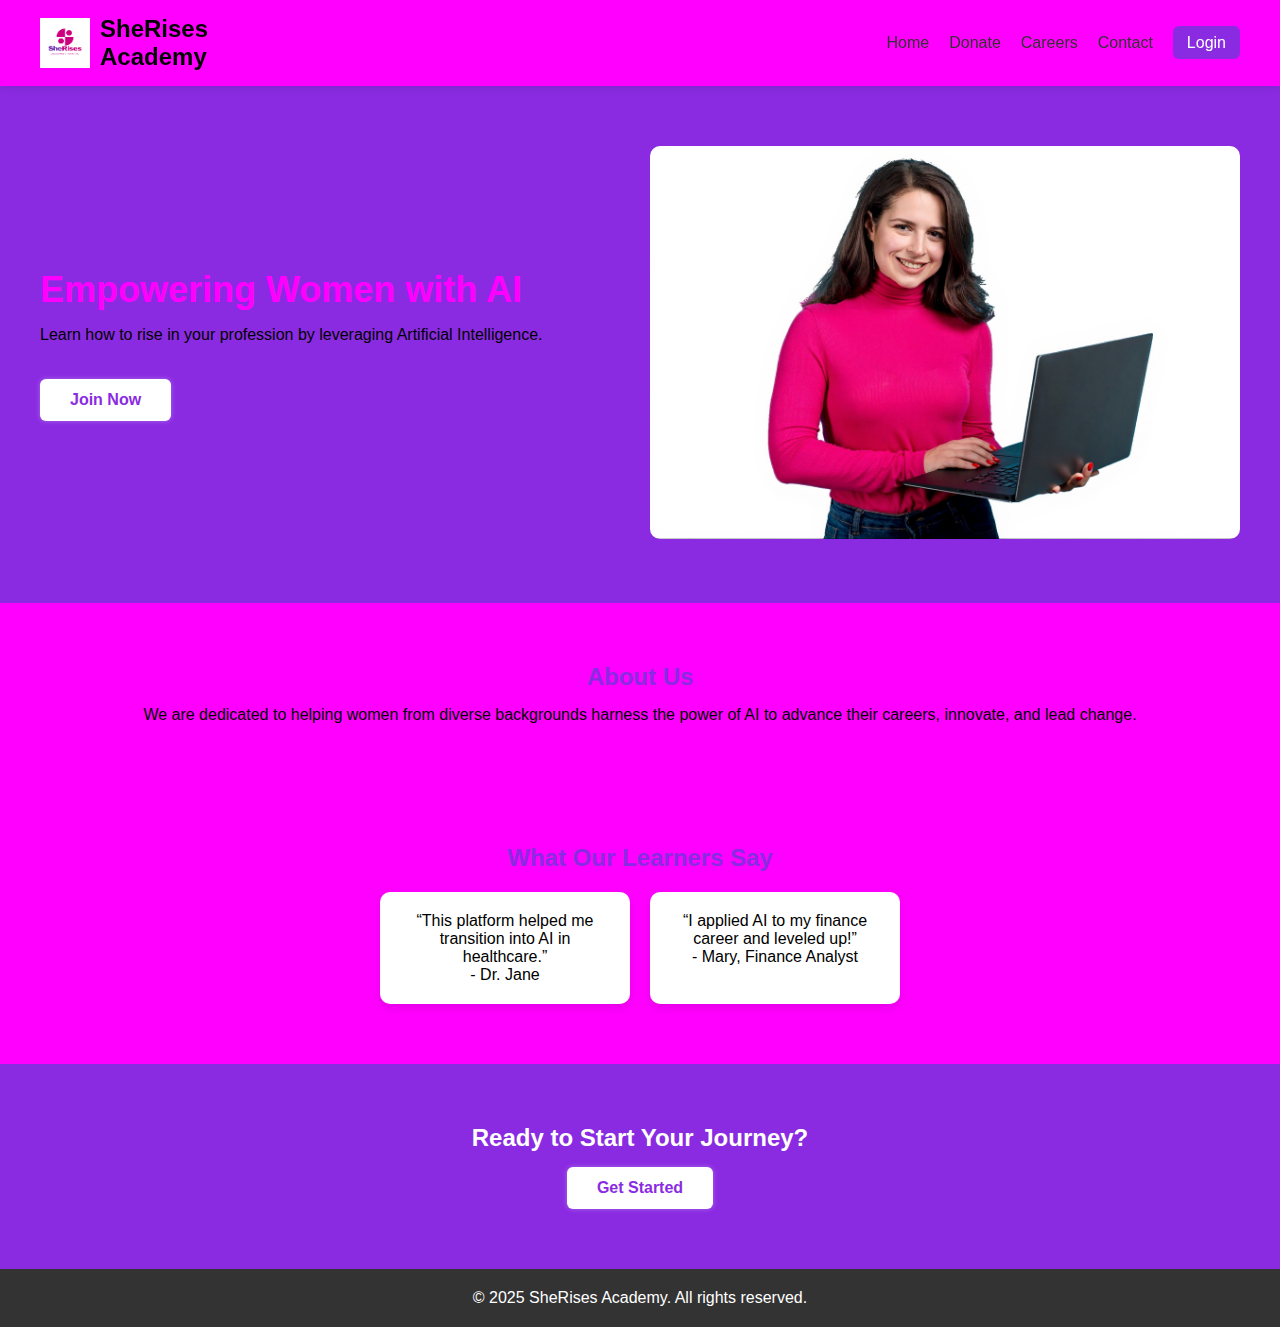
<file: index.html>
<!DOCTYPE html>
<html lang="en">
  <head>
    <meta charset="UTF-8" />
    <meta name="viewport" content="width=device-width, initial-scale=1.0" />
    <title>AI Women Academy</title>
    <link rel="stylesheet" href="styles.css" />
  </head>
  <body>
    <!-- Navigation -->
    <header>
      <nav class="navbar">
        <div class="logo">
          <img src="images/logo.png" alt="Logo" />
          <h2>SheRises Academy</h2>
        </div>
        <ul class="nav-links">
          <li><a href="index.html" class="active">Home</a></li>
          <li><a href="donate.html">Donate</a></li>
          <li><a href="carrers.html">Careers</a></li>
          <li><a href="contact.html">Contact</a></li>
          <li><a href="login.html" class="btn">Login</a></li>
        </ul>
      </nav>
    </header>

    <!-- Hero Section -->
    <section class="hero">
      <div class="hero-text">
        <h1>Empowering Women with AI</h1>
        <p>
          Learn how to rise in your profession by leveraging Artificial
          Intelligence.
        </p>
        <a href="login.html" class="cta-btn">Join Now</a>
      </div>
      <div class="hero-img">
        <img src="images/hero.png" alt="Women in AI" />
      </div>
    </section>

    <!-- About Preview -->
    <section class="about">
      <h2>About Us</h2>
      <p>
        We are dedicated to helping women from diverse backgrounds harness the
        power of AI to advance their careers, innovate, and lead change.
      </p>
    </section>

    <!-- Testimonials Preview -->
    <section class="testimonials">
      <h2>What Our Learners Say</h2>
      <div class="testimonial-cards">
        <div class="card">
          <p>“This platform helped me transition into AI in healthcare.”</p>
          <span>- Dr. Jane</span>
        </div>
        <div class="card">
          <p>“I applied AI to my finance career and leveled up!”</p>
          <span>- Mary, Finance Analyst</span>
        </div>
      </div>
    </section>

    <!-- Call to Action -->
    <section class="cta">
      <h2>Ready to Start Your Journey?</h2>
      <a href="login.html" class="cta-btn">Get Started</a>
    </section>

    <!-- Footer -->
    <footer>
      <p>&copy; 2025 SheRises Academy. All rights reserved.</p>
    </footer>
  </body>
</html>
</file>
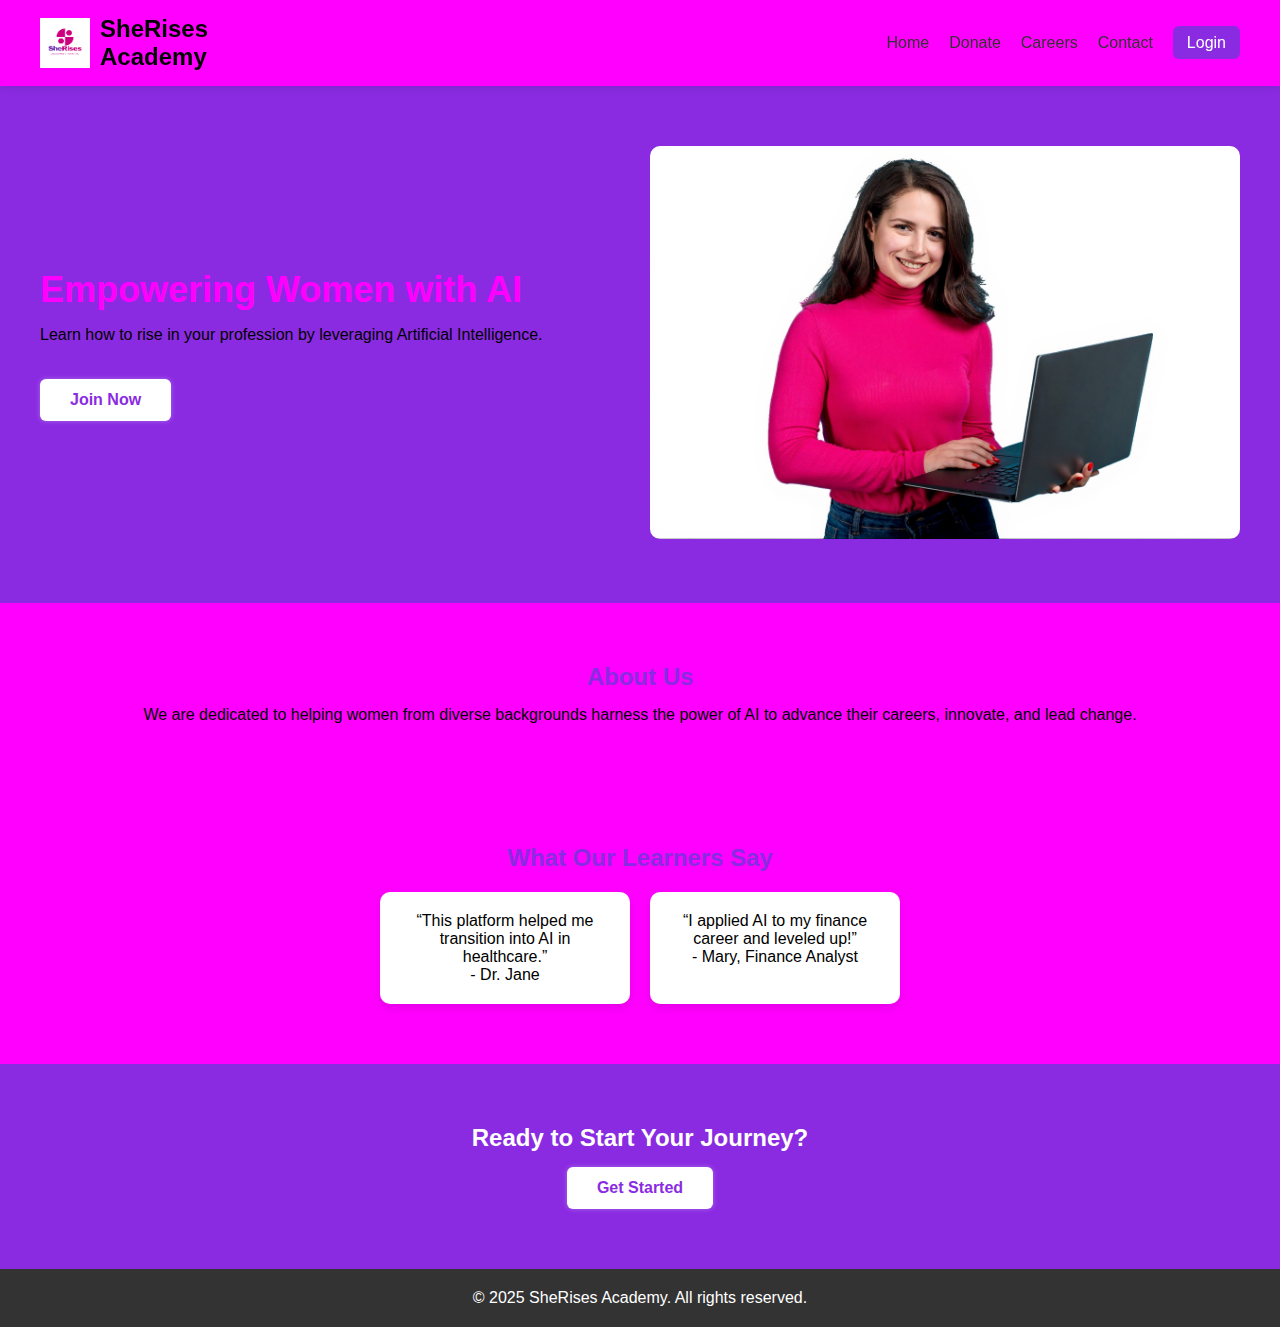
<file: html/index.html>
<!DOCTYPE html>
<html lang="en">
  <head>
    <meta charset="UTF-8" />
    <meta name="viewport" content="width=device-width, initial-scale=1.0" />
    <title>AI Women Academy</title>
    <link rel="stylesheet" href=" ../styles.css" />
  </head>
  <body>
    <!-- Navigation -->
    <header>
      <nav class="navbar">
        <div class="logo">
          <img src="../images/logo.png" alt="Logo" />
          <h2>SheRises Academy</h2>
        </div>
        <ul class="nav-links">
          <li><a href="index.html" class="active">Home</a></li>
          <li><a href="donate.html">Donate</a></li>
          <li><a href="carrers.html">Careers</a></li>
          <li><a href="contact.html">Contact</a></li>
          <li><a href="login.html" class="btn">Login</a></li>
        </ul>
      </nav>
    </header>

    <!-- Hero Section -->
    <section class="hero">
      <div class="hero-text">
        <h1>Empowering Women with AI</h1>
        <p>
          Learn how to rise in your profession by leveraging Artificial
          Intelligence.
        </p>
        <a href="login.html" class="cta-btn">Join Now</a>
      </div>
      <div class="hero-img">
        <img src="../images/hero.png" alt="Women in AI" />
      </div>
    </section>

    <!-- About Preview -->
    <section class="about">
      <h2>About Us</h2>
      <p>
        We are dedicated to helping women from diverse backgrounds harness the
        power of AI to advance their careers, innovate, and lead change.
      </p>
    </section>

    <!-- Testimonials Preview -->
    <section class="testimonials">
      <h2>What Our Learners Say</h2>
      <div class="testimonial-cards">
        <div class="card">
          <p>“This platform helped me transition into AI in healthcare.”</p>
          <span>- Dr. Jane</span>
        </div>
        <div class="card">
          <p>“I applied AI to my finance career and leveled up!”</p>
          <span>- Mary, Finance Analyst</span>
        </div>
      </div>
    </section>

    <!-- Call to Action -->
    <section class="cta">
      <h2>Ready to Start Your Journey?</h2>
      <a href="login.html" class="cta-btn">Get Started</a>
    </section>

    <!-- Footer -->
    <footer>
      <p>&copy; 2025 SheRises Academy. All rights reserved.</p>
    </footer>
  </body>
</html>
</file>
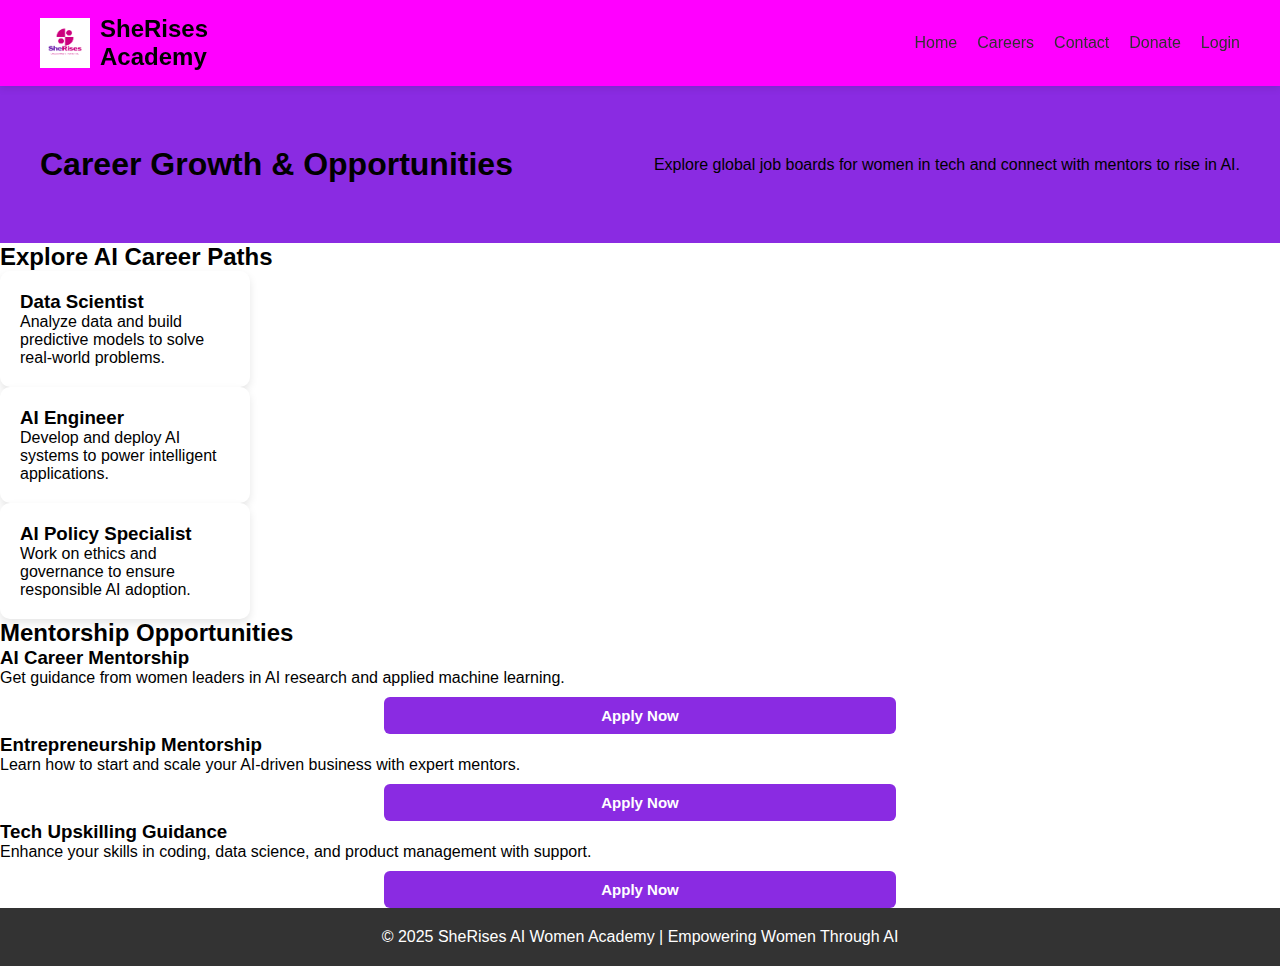
<file: carrers.html>
<!DOCTYPE html>
<html lang="en">
  <head>
    <meta charset="UTF-8" />
    <meta name="viewport" content="width=device-width, initial-scale=1.0" />
    <title>Careers | SheRises AI Women Academy</title>
    <link rel="stylesheet" href="styles.css" />
  </head>
  <body>
    <!-- Navigation -->
    <header>
      <nav class="navbar">
        <div class="logo">
          <img src="logo.png" alt="Logo" />
          <h2>SheRises Academy</h2>
        </div>
        <ul class="nav-links">
          <li><a href="home.html">Home</a></li>
          <li><a href="careers.html" class="active">Careers</a></li>
          <li><a href="contact.html">Contact</a></li>
          <li><a href="donate.html">Donate</a></li>
          <li><a href="login.html">Login</a></li>
        </ul>
      </nav>
    </header>

    <!-- Hero -->
    <section class="hero">
      <h1>Career Growth & Opportunities</h1>
      <p>
        Explore global job boards for women in tech and connect with mentors to
        rise in AI.
      </p>
    </section>
    <section class="career-paths">
      <h2>Explore AI Career Paths</h2>
      <div class="grid">
        <div class="card">
          <h3>Data Scientist</h3>
          <p>
            Analyze data and build predictive models to solve real-world
            problems.
          </p>
        </div>
        <div class="card">
          <h3>AI Engineer</h3>
          <p>
            Develop and deploy AI systems to power intelligent applications.
          </p>
        </div>
        <div class="card">
          <h3>AI Policy Specialist</h3>
          <p>
            Work on ethics and governance to ensure responsible AI adoption.
          </p>
        </div>
      </div>
    </section>

    <!-- Mentorship Opportunities -->
    <section class="mentorship">
      <h2>Mentorship Opportunities</h2>
      <div class="mentor-grid">
        <div class="mentor-card">
          <h3>AI Career Mentorship</h3>
          <p>
            Get guidance from women leaders in AI research and applied machine
            learning.
          </p>
          <button onclick="applyMentorship('AI Career Mentorship')">
            Apply Now
          </button>
        </div>
        <div class="mentor-card">
          <h3>Entrepreneurship Mentorship</h3>
          <p>
            Learn how to start and scale your AI-driven business with expert
            mentors.
          </p>
          <button onclick="applyMentorship('Entrepreneurship Mentorship')">
            Apply Now
          </button>
        </div>
        <div class="mentor-card">
          <h3>Tech Upskilling Guidance</h3>
          <p>
            Enhance your skills in coding, data science, and product management
            with support.
          </p>
          <button onclick="applyMentorship('Tech Upskilling Guidance')">
            Apply Now
          </button>
        </div>
      </div>
    </section>

    <!-- Footer -->
    <footer>
      <p>&copy; 2025 SheRises AI Women Academy | Empowering Women Through AI</p>
    </footer>

    <script src="script.js"></script>
  </body>
</html>
</file>
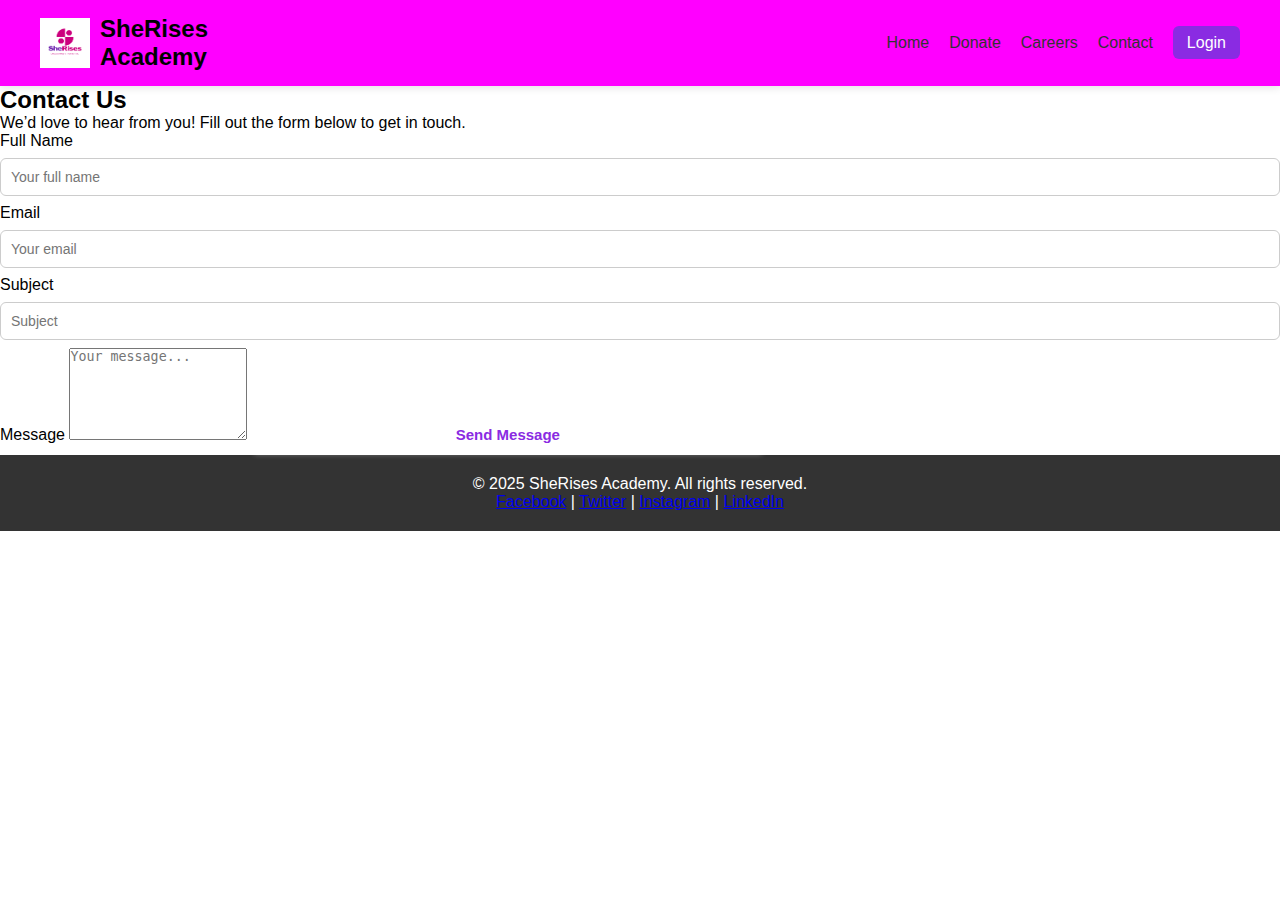
<file: contact.html>
<!DOCTYPE html>
<html lang="en">
  <head>
    <meta charset="UTF-8" />
    <meta name="viewport" content="width=device-width, initial-scale=1.0" />
    <title>Contact Us - SheRises Academy</title>
    <link rel="stylesheet" href="styles.css" />
  </head>
  <body>
    <!-- Navigation -->
    <header>
      <nav class="navbar">
        <div class="logo">
          <img src="images/logo.png" alt="Logo" />
          <h2>SheRises Academy</h2>
        </div>
        <ul class="nav-links">
          <li><a href="index.html">Home</a></li>
          <li><a href="Donate.html">Donate</a></li>
          <li><a href="careers.html">Careers</a></li>
          <li><a href="contact.html" class="active">Contact</a></li>
          <li><a href="login.html" class="btn">Login</a></li>
        </ul>
      </nav>
    </header>

    <!-- Contact Section -->
    <section class="contact">
      <h2>Contact Us</h2>
      <p>
        We’d love to hear from you! Fill out the form below to get in touch.
      </p>

      <form id="contactForm" class="contact-form">
        <label for="name">Full Name</label>
        <input
          type="text"
          id="name"
          name="name"
          placeholder="Your full name"
          required
        />

        <label for="email">Email</label>
        <input
          type="email"
          id="email"
          name="email"
          placeholder="Your email"
          required
        />

        <label for="subject">Subject</label>
        <input
          type="text"
          id="subject"
          name="subject"
          placeholder="Subject"
          required
        />

        <label for="message">Message</label>
        <textarea
          id="message"
          name="message"
          rows="6"
          placeholder="Your message..."
          required
        ></textarea>

        <button type="submit" class="cta-btn">Send Message</button>
      </form>

      <p id="thankYouMessage" class="thank-you hidden">
        Thank you! Your message has been sent.
      </p>
    </section>

    <!-- Footer -->
    <footer>
      <p>&copy; 2025 SheRises Academy. All rights reserved.</p>
      <div class="social-links">
        <a href="https://www.facebook.com" target="_blank">Facebook</a> |
        <a href="https://www.twitter.com" target="_blank">Twitter</a> |
        <a href="https://www.instagram.com" target="_blank">Instagram</a> |
        <a href="https://www.linkedin.com" target="_blank">LinkedIn</a>
      </div>
    </footer>
    <script src="script.js"></script>
  </body>
</html>
</file>
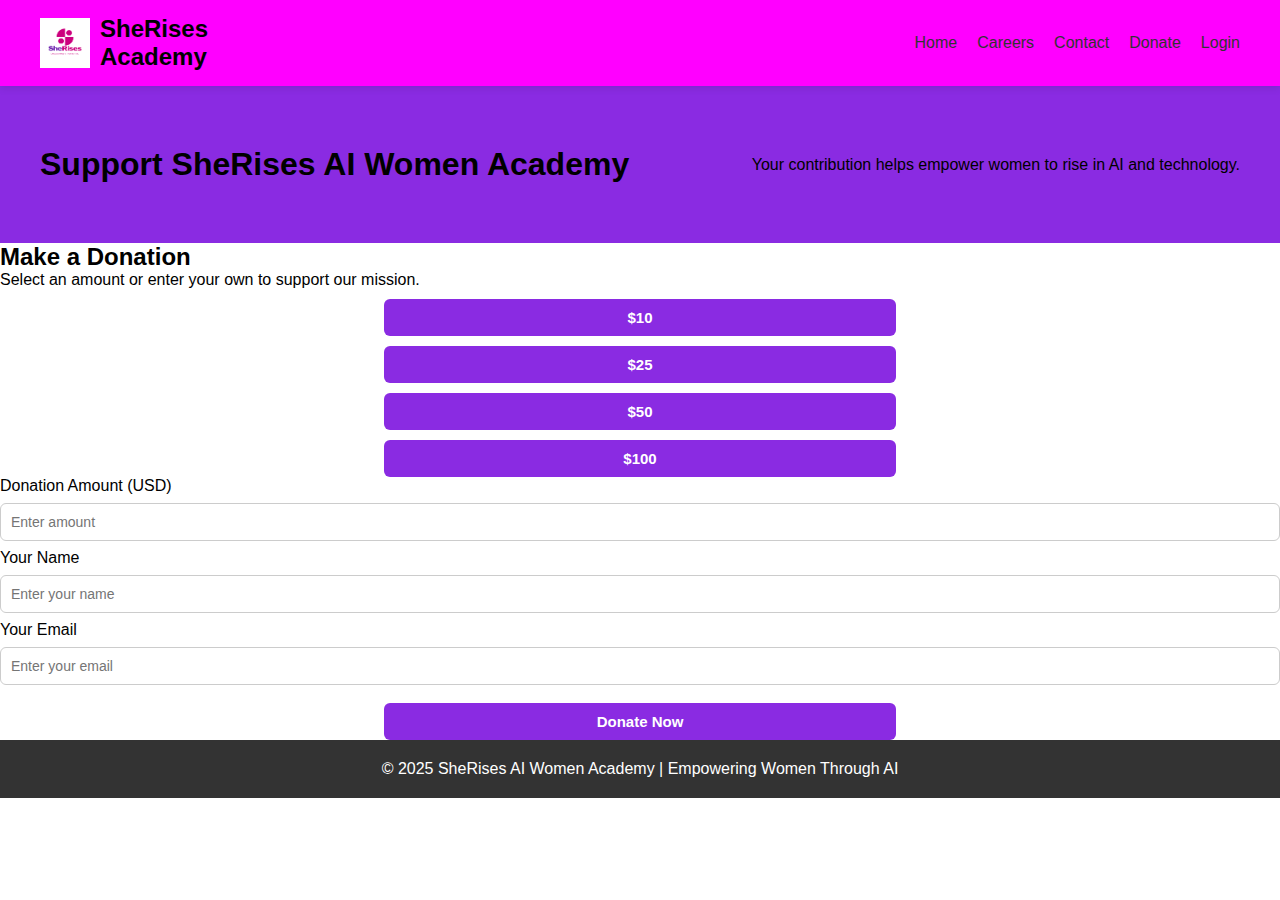
<file: donate.html>
<!DOCTYPE html>
<html lang="en">
  <head>
    <meta charset="UTF-8" />
    <meta name="viewport" content="width=device-width, initial-scale=1.0" />
    <title>Donate | SheRises AI Women Academy</title>
    <link rel="stylesheet" href="styles.css" />
  </head>
  <body>
    <!-- Navigation -->
    <header>
      <nav class="navbar">
        <div class="logo">
          <img src="images/logo.png" alt="Logo" />
          <h2>SheRises Academy</h2>
        </div>
        <ul class="nav-links">
          <li><a href="index.html">Home</a></li>
          <li><a href="careers.html">Careers</a></li>
          <li><a href="contact.html">Contact</a></li>
          <li><a href="donate.html" class="active">Donate</a></li>
          <li><a href="login.html">Login</a></li>
        </ul>
      </nav>
    </header>

    <!-- Hero Section -->
    <section class="hero donate-hero">
      <h1>Support SheRises AI Women Academy</h1>
      <p>Your contribution helps empower women to rise in AI and technology.</p>
    </section>

    <!-- Donation Section -->
    <section class="donate">
      <h2>Make a Donation</h2>
      <p>Select an amount or enter your own to support our mission.</p>

      <div class="donation-options">
        <button onclick="setAmount(10)">$10</button>
        <button onclick="setAmount(25)">$25</button>
        <button onclick="setAmount(50)">$50</button>
        <button onclick="setAmount(100)">$100</button>
      </div>

      <form id="donationForm">
        <div class="form-group">
          <label for="amount">Donation Amount (USD)</label>
          <input
            type="number"
            id="amount"
            placeholder="Enter amount"
            required
          />
        </div>

        <div class="form-group">
          <label for="name">Your Name</label>
          <input type="text" id="name" placeholder="Enter your name" required />
        </div>

        <div class="form-group">
          <label for="email">Your Email</label>
          <input
            type="email"
            id="email"
            placeholder="Enter your email"
            required
          />
        </div>

        <button type="submit" class="btn">Donate Now</button>
      </form>
    </section>

    <!-- Footer -->
    <footer>
      <p>&copy; 2025 SheRises AI Women Academy | Empowering Women Through AI</p>
    </footer>

    <script src="script.js"></script>
  </body>
</html>
</file>
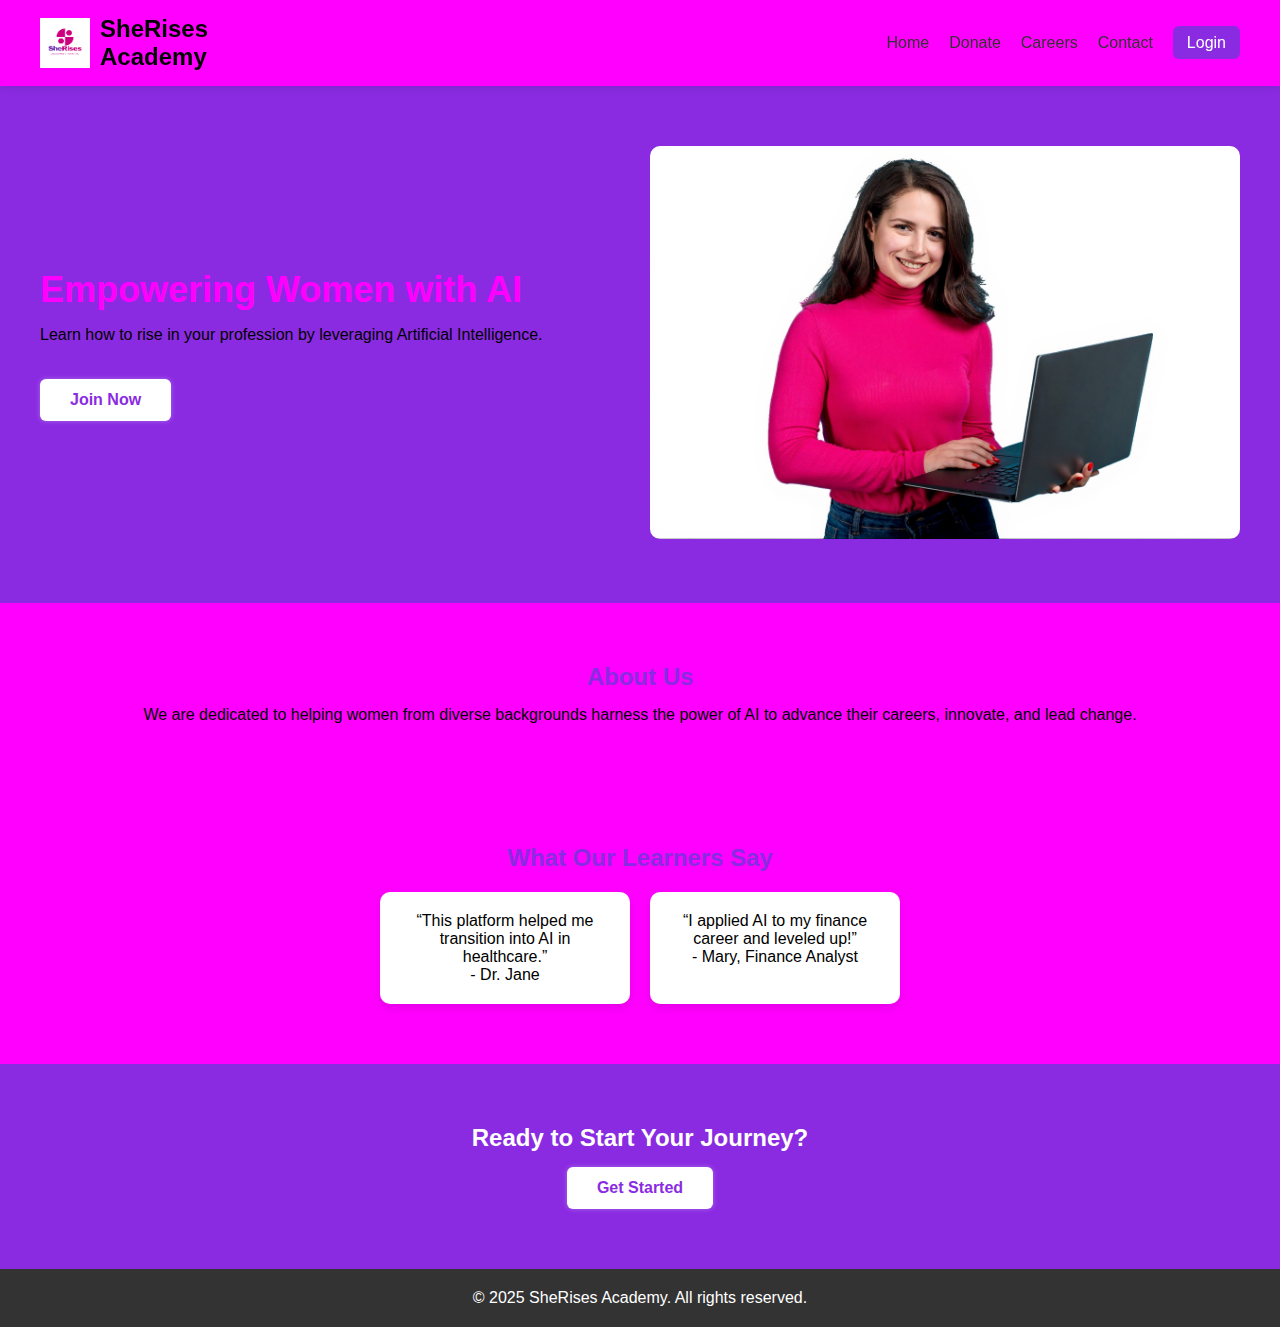
<file: home.html>
<!DOCTYPE html>
<html lang="en">
  <head>
    <meta charset="UTF-8" />
    <meta name="viewport" content="width=device-width, initial-scale=1.0" />
    <title>AI Women Academy</title>
    <link rel="stylesheet" href="styles.css" />
  </head>
  <body>
    <!-- Navigation -->
    <header>
      <nav class="navbar">
        <div class="logo">
          <img src="logo.png" alt="Logo" />
          <h2>SheRises Academy</h2>
        </div>
        <ul class="nav-links">
          <li><a href="home.html" class="active">Home</a></li>
          <li><a href="donate.html">Donate</a></li>
          <li><a href="carrers.html">Careers</a></li>
          <li><a href="contact.html">Contact</a></li>
          <li><a href="login.html" class="btn">Login</a></li>
        </ul>
      </nav>
    </header>

    <!-- Hero Section -->
    <section class="hero">
      <div class="hero-text">
        <h1>Empowering Women with AI</h1>
        <p>
          Learn how to rise in your profession by leveraging Artificial
          Intelligence.
        </p>
        <a href="login.html" class="cta-btn">Join Now</a>
      </div>
      <div class="hero-img">
        <img src="hero.png" alt="Women in AI" />
      </div>
    </section>

    <!-- About Preview -->
    <section class="about">
      <h2>About Us</h2>
      <p>
        We are dedicated to helping women from diverse backgrounds harness the
        power of AI to advance their careers, innovate, and lead change.
      </p>
    </section>

    <!-- Testimonials Preview -->
    <section class="testimonials">
      <h2>What Our Learners Say</h2>
      <div class="testimonial-cards">
        <div class="card">
          <p>“This platform helped me transition into AI in healthcare.”</p>
          <span>- Dr. Jane</span>
        </div>
        <div class="card">
          <p>“I applied AI to my finance career and leveled up!”</p>
          <span>- Mary, Finance Analyst</span>
        </div>
      </div>
    </section>

    <!-- Call to Action -->
    <section class="cta">
      <h2>Ready to Start Your Journey?</h2>
      <a href="login.html" class="cta-btn">Get Started</a>
    </section>

    <!-- Footer -->
    <footer>
      <p>&copy; 2025 SheRises Academy. All rights reserved.</p>
    </footer>
  </body>
</html>
</file>
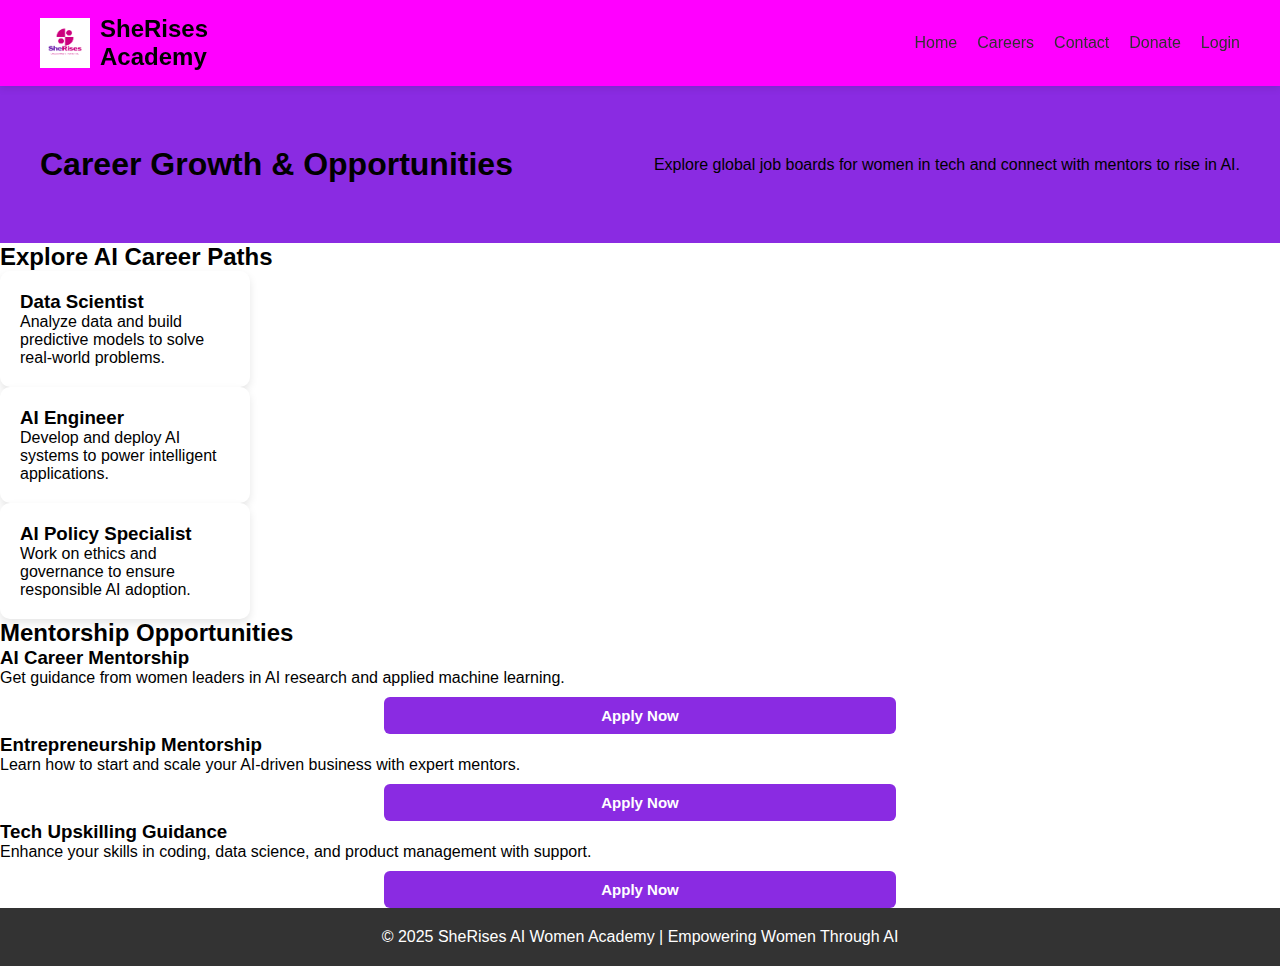
<file: html/carrers.html>
<!DOCTYPE html>
<html lang="en">
  <head>
    <meta charset="UTF-8" />
    <meta name="viewport" content="width=device-width, initial-scale=1.0" />
    <title>Careers | SheRises AI Women Academy</title>
    <link rel="stylesheet" href="../styles.css" />
  </head>
  <body>
    <!-- Navigation -->
    <header>
      <nav class="navbar">
        <div class="logo">
          <img src="../images/logo.png" alt="Logo" />
          <h2>SheRises Academy</h2>
        </div>
        <ul class="nav-links">
          <li><a href="home.html">Home</a></li>
          <li><a href="careers.html" class="active">Careers</a></li>
          <li><a href="contact.html">Contact</a></li>
          <li><a href="donate.html">Donate</a></li>
          <li><a href="login.html">Login</a></li>
        </ul>
      </nav>
    </header>

    <!-- Hero -->
    <section class="hero">
      <h1>Career Growth & Opportunities</h1>
      <p>
        Explore global job boards for women in tech and connect with mentors to
        rise in AI.
      </p>
    </section>
    <section class="career-paths">
      <h2>Explore AI Career Paths</h2>
      <div class="grid">
        <div class="card">
          <h3>Data Scientist</h3>
          <p>
            Analyze data and build predictive models to solve real-world
            problems.
          </p>
        </div>
        <div class="card">
          <h3>AI Engineer</h3>
          <p>
            Develop and deploy AI systems to power intelligent applications.
          </p>
        </div>
        <div class="card">
          <h3>AI Policy Specialist</h3>
          <p>
            Work on ethics and governance to ensure responsible AI adoption.
          </p>
        </div>
      </div>
    </section>

    <!-- Mentorship Opportunities -->
    <section class="mentorship">
      <h2>Mentorship Opportunities</h2>
      <div class="mentor-grid">
        <div class="mentor-card">
          <h3>AI Career Mentorship</h3>
          <p>
            Get guidance from women leaders in AI research and applied machine
            learning.
          </p>
          <button onclick="applyMentorship('AI Career Mentorship')">
            Apply Now
          </button>
        </div>
        <div class="mentor-card">
          <h3>Entrepreneurship Mentorship</h3>
          <p>
            Learn how to start and scale your AI-driven business with expert
            mentors.
          </p>
          <button onclick="applyMentorship('Entrepreneurship Mentorship')">
            Apply Now
          </button>
        </div>
        <div class="mentor-card">
          <h3>Tech Upskilling Guidance</h3>
          <p>
            Enhance your skills in coding, data science, and product management
            with support.
          </p>
          <button onclick="applyMentorship('Tech Upskilling Guidance')">
            Apply Now
          </button>
        </div>
      </div>
    </section>

    <!-- Footer -->
    <footer>
      <p>&copy; 2025 SheRises AI Women Academy | Empowering Women Through AI</p>
    </footer>

    <script src="../script.js"></script>
  </body>
</html>
</file>
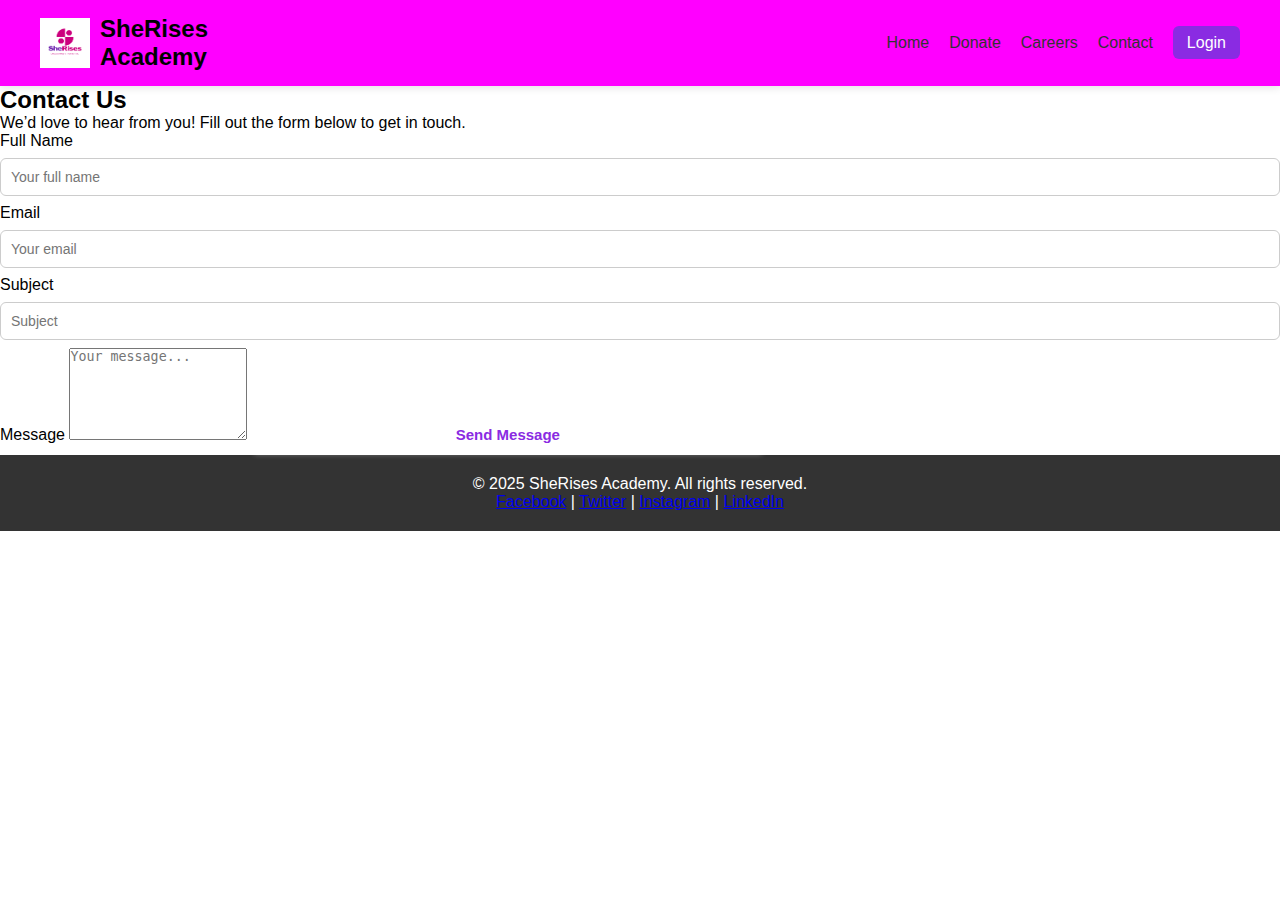
<file: html/contact.html>
<!DOCTYPE html>
<html lang="en">
  <head>
    <meta charset="UTF-8" />
    <meta name="viewport" content="width=device-width, initial-scale=1.0" />
    <title>Contact Us - SheRises Academy</title>
    <link rel="stylesheet" href="../styles.css" />
  </head>
  <body>
    <!-- Navigation -->
    <header>
      <nav class="navbar">
        <div class="logo">
          <img src="../images/logo.png" alt="Logo" />
          <h2>SheRises Academy</h2>
        </div>
        <ul class="nav-links">
          <li><a href="home.html">Home</a></li>
          <li><a href="Donate.html">Donate</a></li>
          <li><a href="careers.html">Careers</a></li>
          <li><a href="contact.html" class="active">Contact</a></li>
          <li><a href="login.html" class="btn">Login</a></li>
        </ul>
      </nav>
    </header>

    <!-- Contact Section -->
    <section class="contact">
      <h2>Contact Us</h2>
      <p>
        We’d love to hear from you! Fill out the form below to get in touch.
      </p>

      <form id="contactForm" class="contact-form">
        <label for="name">Full Name</label>
        <input
          type="text"
          id="name"
          name="name"
          placeholder="Your full name"
          required
        />

        <label for="email">Email</label>
        <input
          type="email"
          id="email"
          name="email"
          placeholder="Your email"
          required
        />

        <label for="subject">Subject</label>
        <input
          type="text"
          id="subject"
          name="subject"
          placeholder="Subject"
          required
        />

        <label for="message">Message</label>
        <textarea
          id="message"
          name="message"
          rows="6"
          placeholder="Your message..."
          required
        ></textarea>

        <button type="submit" class="cta-btn">Send Message</button>
      </form>

      <p id="thankYouMessage" class="thank-you hidden">
        Thank you! Your message has been sent.
      </p>
    </section>

    <!-- Footer -->
    <footer>
      <p>&copy; 2025 SheRises Academy. All rights reserved.</p>
      <div class="social-links">
        <a href="https://www.facebook.com" target="_blank">Facebook</a> |
        <a href="https://www.twitter.com" target="_blank">Twitter</a> |
        <a href="https://www.instagram.com" target="_blank">Instagram</a> |
        <a href="https://www.linkedin.com" target="_blank">LinkedIn</a>
      </div>
    </footer>
    <script src="../script.js"></script>
  </body>
</html>
</file>
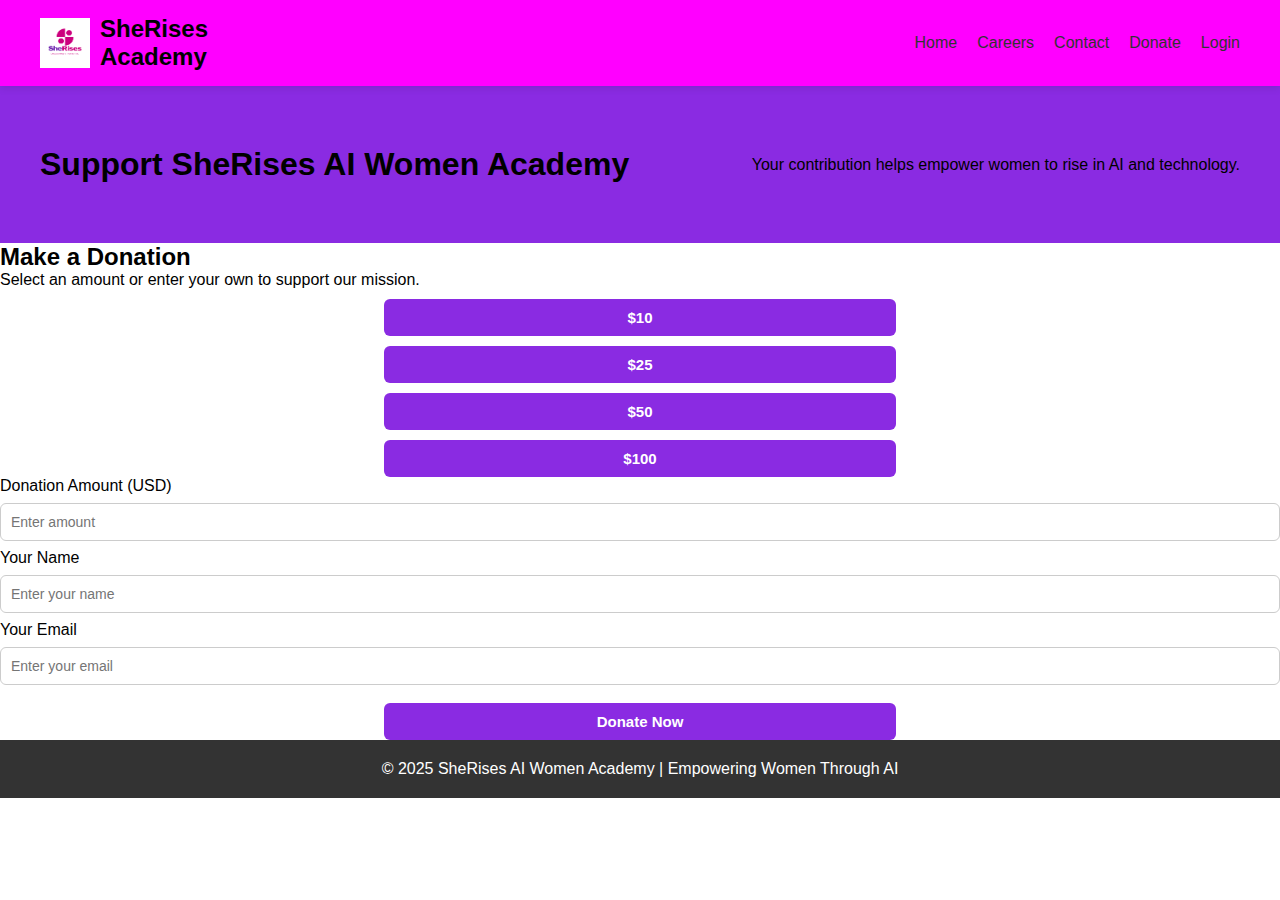
<file: html/donate.html>
<!DOCTYPE html>
<html lang="en">
  <head>
    <meta charset="UTF-8" />
    <meta name="viewport" content="width=device-width, initial-scale=1.0" />
    <title>Donate | SheRises AI Women Academy</title>
    <link rel="stylesheet" href="../styles.css" />
  </head>
  <body>
    <!-- Navigation -->
    <header>
      <nav class="navbar">
        <div class="logo">
          <img src="../images/logo.png" alt="Logo" />
          <h2>SheRises Academy</h2>
        </div>
        <ul class="nav-links">
          <li><a href="index.html">Home</a></li>
          <li><a href="careers.html">Careers</a></li>
          <li><a href="contact.html">Contact</a></li>
          <li><a href="donate.html" class="active">Donate</a></li>
          <li><a href="login.html">Login</a></li>
        </ul>
      </nav>
    </header>

    <!-- Hero Section -->
    <section class="hero donate-hero">
      <h1>Support SheRises AI Women Academy</h1>
      <p>Your contribution helps empower women to rise in AI and technology.</p>
    </section>

    <!-- Donation Section -->
    <section class="donate">
      <h2>Make a Donation</h2>
      <p>Select an amount or enter your own to support our mission.</p>

      <div class="donation-options">
        <button onclick="setAmount(10)">$10</button>
        <button onclick="setAmount(25)">$25</button>
        <button onclick="setAmount(50)">$50</button>
        <button onclick="setAmount(100)">$100</button>
      </div>

      <form id="donationForm">
        <div class="form-group">
          <label for="amount">Donation Amount (USD)</label>
          <input
            type="number"
            id="amount"
            placeholder="Enter amount"
            required
          />
        </div>

        <div class="form-group">
          <label for="name">Your Name</label>
          <input type="text" id="name" placeholder="Enter your name" required />
        </div>

        <div class="form-group">
          <label for="email">Your Email</label>
          <input
            type="email"
            id="email"
            placeholder="Enter your email"
            required
          />
        </div>

        <button type="submit" class="btn">Donate Now</button>
      </form>
    </section>

    <!-- Footer -->
    <footer>
      <p>&copy; 2025 SheRises AI Women Academy | Empowering Women Through AI</p>
    </footer>

    <script src="../script.js"></script>
  </body>
</html>
</file>
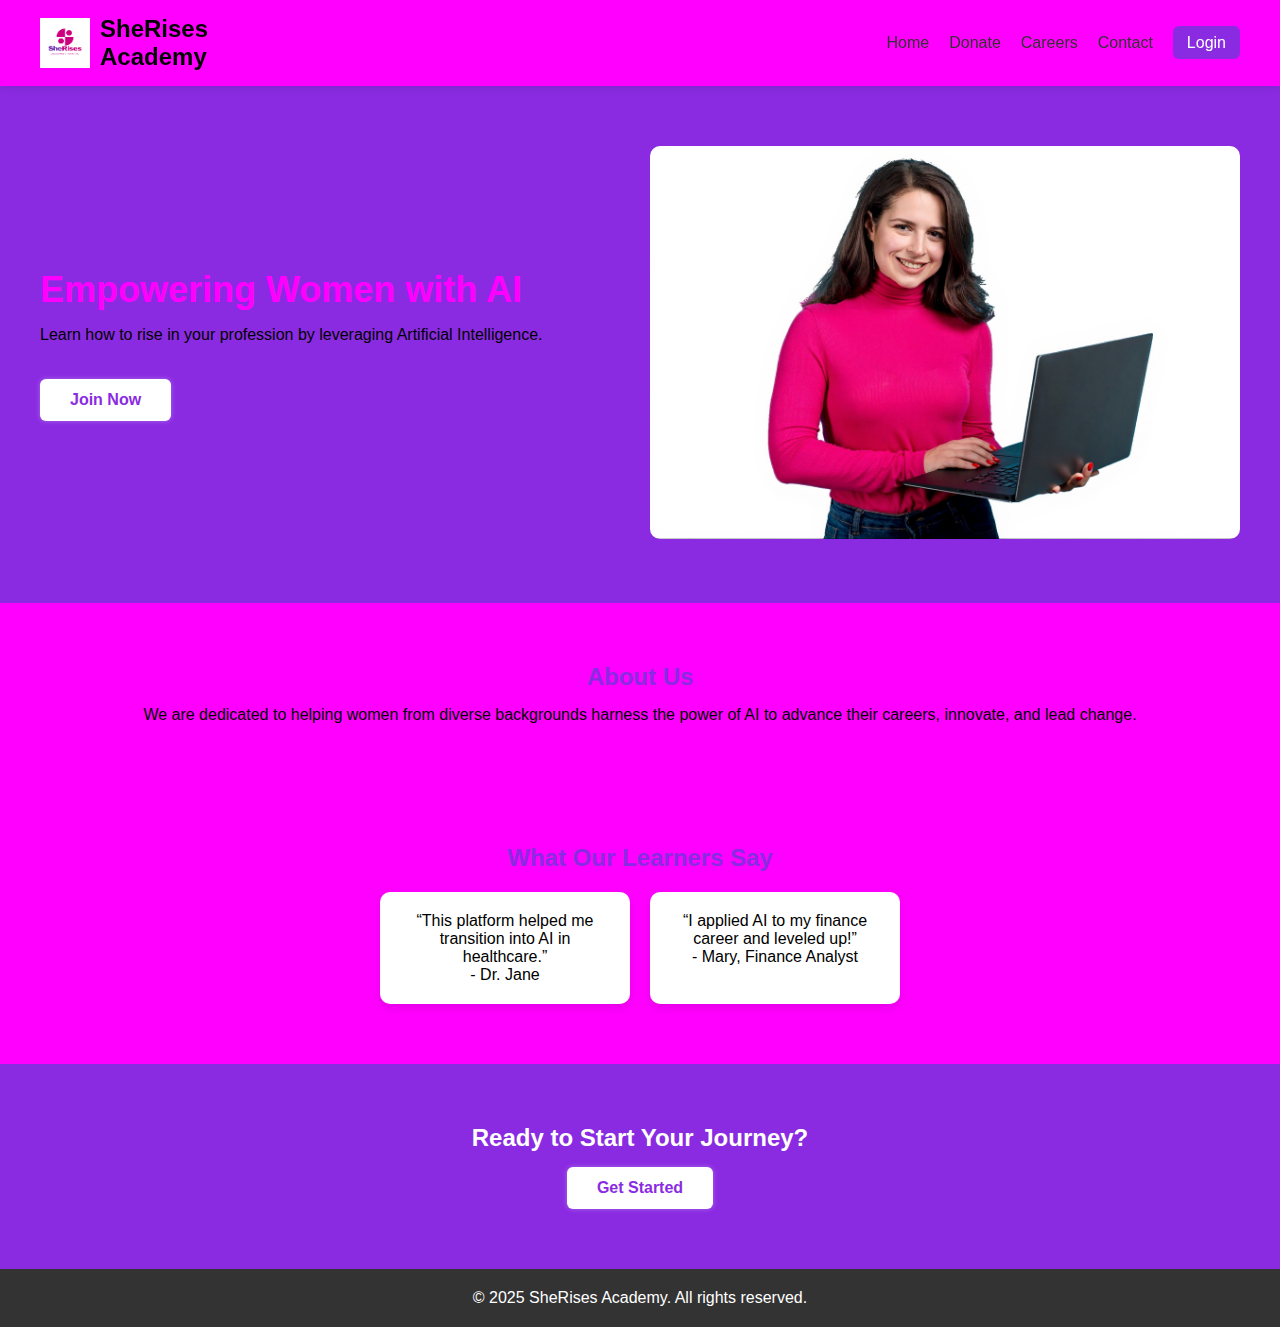
<file: html/home.html>
<!DOCTYPE html>
<html lang="en">
  <head>
    <meta charset="UTF-8" />
    <meta name="viewport" content="width=device-width, initial-scale=1.0" />
    <title>AI Women Academy</title>
    <link rel="stylesheet" href=" ../styles.css" />
  </head>
  <body>
    <!-- Navigation -->
    <header>
      <nav class="navbar">
        <div class="logo">
          <img src="../images/logo.png" alt="Logo" />
          <h2>SheRises Academy</h2>
        </div>
        <ul class="nav-links">
          <li><a href="home.html" class="active">Home</a></li>
          <li><a href="donate.html">Donate</a></li>
          <li><a href="carrers.html">Careers</a></li>
          <li><a href="contact.html">Contact</a></li>
          <li><a href="login.html" class="btn">Login</a></li>
        </ul>
      </nav>
    </header>

    <!-- Hero Section -->
    <section class="hero">
      <div class="hero-text">
        <h1>Empowering Women with AI</h1>
        <p>
          Learn how to rise in your profession by leveraging Artificial
          Intelligence.
        </p>
        <a href="login.html" class="cta-btn">Join Now</a>
      </div>
      <div class="hero-img">
        <img src="../images/hero.png" alt="Women in AI" />
      </div>
    </section>

    <!-- About Preview -->
    <section class="about">
      <h2>About Us</h2>
      <p>
        We are dedicated to helping women from diverse backgrounds harness the
        power of AI to advance their careers, innovate, and lead change.
      </p>
    </section>

    <!-- Testimonials Preview -->
    <section class="testimonials">
      <h2>What Our Learners Say</h2>
      <div class="testimonial-cards">
        <div class="card">
          <p>“This platform helped me transition into AI in healthcare.”</p>
          <span>- Dr. Jane</span>
        </div>
        <div class="card">
          <p>“I applied AI to my finance career and leveled up!”</p>
          <span>- Mary, Finance Analyst</span>
        </div>
      </div>
    </section>

    <!-- Call to Action -->
    <section class="cta">
      <h2>Ready to Start Your Journey?</h2>
      <a href="login.html" class="cta-btn">Get Started</a>
    </section>

    <!-- Footer -->
    <footer>
      <p>&copy; 2025 SheRises Academy. All rights reserved.</p>
    </footer>
  </body>
</html>
</file>
<file: styles.css>
/* Reset */
* {
  margin: 0;
  padding: 0;
  box-sizing: border-box;
}

body,
html {
  height: 100%;
  font-family: Arial, sans-serif;
}

.container {
  display: flex;
  height: 100vh; /* full viewport height */
}

/* Left Side (just an image) */
.image-side {
  flex: 1;
  height: 100%;
  width: 50%; /* ensures left is half; flex:1 already works, but explicit makes it clear */
  overflow: hidden; /* important so image can crop to container */
  display: block;
}

/* Make the <img> fill and cover the left side */
.side-image {
  width: 100%;
  height: 100%;
  display: block; /* removes inline-gap */
  object-fit: cover; /* cover the whole area, cropping as needed */
  object-position: center;
}

/* Right Side (branding + forms) */
.form-side {
  flex: 1;
  height: 100%;
  display: flex;
  flex-direction: column;
  justify-content: center;
  align-items: center;
  background: #fff;
  padding: 40px;
  box-shadow: -4px 0 12px rgba(0, 0, 0, 0.1);
}

/* (rest of your rules...) */
.branding {
  text-align: center;
  margin-bottom: 20px;
}

.logo {
  width: 200px;
  margin-bottom: 0px;
}

.branding h1 {
  font-size: 26px;
  margin-bottom: 5px;
  color: #333;
}

.branding p {
  font-size: 14px;
  color: #666;
  margin-bottom: 20px;
}

/* Forms */
.form-side h2 {
  margin-bottom: 20px;
  color: #333;
  text-align: center;
}

input {
  width: 100%;
  padding: 10px;
  margin: 8px 0;
  border: 1px solid #ccc;
  border-radius: 6px;
  font-size: 14px;
}

button {
  display: block; /* makes it respect margin auto */
  margin: 10px auto 0; /* auto horizontally centers */
  width: 40%;

  padding: 10px;
  margin-top: 10px;
  background: blueviolet;
  color: #fff;
  border: none;
  border-radius: 6px;
  cursor: pointer;
  font-weight: bold;
  font-size: 15px;
}

button:hover {
  background: blueviolet;
}

.toggle {
  margin-top: 15px;
  font-size: 14px;
  text-align: center;
}

.toggle a {
  color: blueviolet;
  font-weight: bold;
  cursor: pointer;
  text-decoration: none;
}

.hidden {
  display: none;
}

/* Navbar */
header {
  background: magenta;
  padding: 15px 40px;
  box-shadow: 0 2px 8px rgba(0, 0, 0, 0.1);
  position: sticky;
  top: 0;
  z-index: 1000;
}

.navbar {
  display: flex;
  justify-content: space-between;
  align-items: center;
}

.logo {
  display: flex;
  align-items: center;
}

.logo img {
  width: 50px;
  margin-right: 10px;
}

.nav-links {
  list-style: none;
  display: flex;
  gap: 20px;
}

.nav-links a {
  text-decoration: none;
  color: #333;
  font-weight: 500;
}

.nav-links .btn {
  background: blueviolet;
  color: #fff;
  padding: 8px 14px;
  border-radius: 6px;
}

/* Hero */
.hero {
  display: flex;
  justify-content: space-between;
  align-items: center;
  padding: 60px 40px;
  background: blueviolet;
}

.hero-text {
  flex: 1;
  padding-right: 20px;
}

.hero-text h1 {
  font-size: 36px;
  margin-bottom: 15px;
  color: magenta;
}

.hero-text p {
  margin-bottom: 20px;
}

.cta-btn {
  background: blueviolet;
  color: purple;
  padding: 12px 20px;
  border-radius: 6px;
  text-decoration: none;
  font-weight: bold;
}

.hero-img {
  flex: 1;
}

.hero-img img {
  width: 100%;
  border-radius: 10px;
}

/* About */
.about {
  padding: 60px 40px;
  text-align: center;
  background: magenta;
}

.about h2 {
  margin-bottom: 15px;
  color: blueviolet;
}
.testimonials h2 {
  color: blueviolet;
}

/* Testimonials */
.testimonials {
  background: magenta;
  padding: 60px 40px;
  text-align: center;
}

.testimonial-cards {
  display: flex;
  justify-content: center;
  gap: 20px;
  margin-top: 20px;
}

.card {
  background: #fff;
  padding: 20px;
  border-radius: 10px;
  box-shadow: 0 4px 8px rgba(0, 0, 0, 0.1);
  width: 250px;
}

/* Call to Action Section */
.cta {
  padding: 60px 40px;
  text-align: center;
  background: blueviolet;
  color: #fff;
}

/* Animated Join Now Button */
.cta-btn {
  margin-top: 15px;
  display: inline-block;
  padding: 12px 30px;
  background: #fff; /* button background */
  color: blueviolet; /* button text */
  border-radius: 6px;
  font-weight: bold;
  text-decoration: none;
  box-shadow: 0 0 5px rgba(255, 255, 255, 0.3);
  transition: all 0.3s ease;

  animation: pulse 2s infinite;
}

@keyframes pulse {
  0% {
    transform: scale(1);
  }
  50% {
    transform: scale(1.05);
  }
  100% {
    transform: scale(1);
  }
}

.cta-btn:hover {
  box-shadow: 0 0 15px #fff, 0 0 25px #fff;
  transform: translateY(-3px); /* slight lift */
}

/* Footer */
footer {
  text-align: center;
  padding: 20px;
  background: #333;
  color: #fff;
}
</file>
